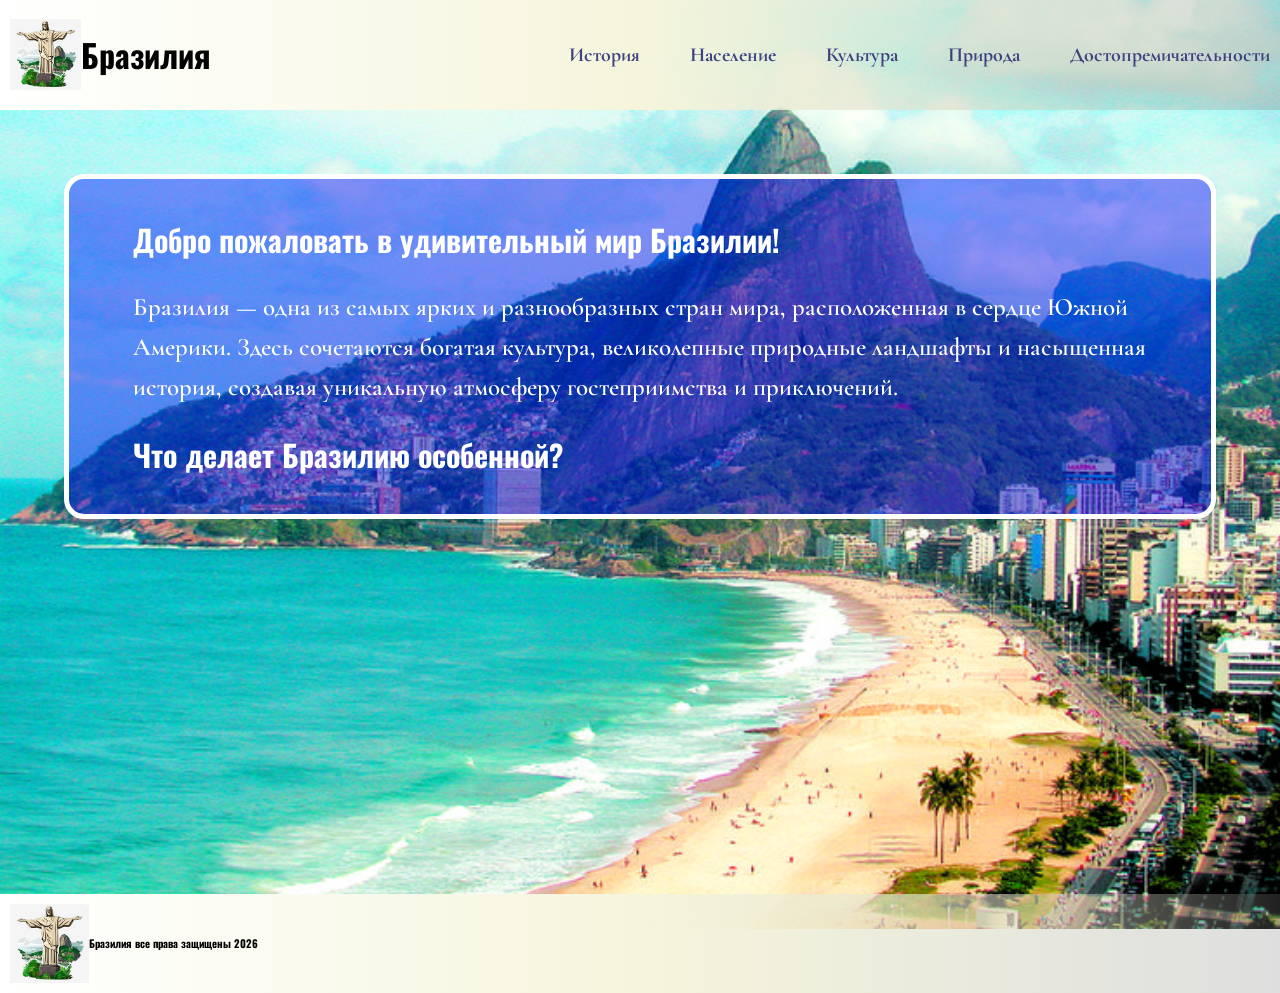
<file: index.html>
<!DOCTYPE html>
<html lang="en">
<head>
    <meta charset="UTF-8">
    <meta name="viewport" content="width=device-width, initial-scale=1.0">
    <title>Бразилия</title>
    <link rel="stylesheet" href="style.css">
</head>
<body>
  <header>
    <div class="logo">
        <img src="logo.jfif" alt="" class="logoimg">
        <h1>Бразилия</h1>
    </div>
    <nav>
      <ul>
        <li><a href="history.html" class="nava">История</a></li>
        <li><a href="" class="nava">Население</a></li>
        <li><a href="" class="nava">Культура</a></li>
        <li><a href="" class="nava">Природа</a></li>
        <li><a href="" class="nava">Достопремичательности</a></li>
      </ul>
    </nav>
  </header>
  <main>
    <div class="info">
      <h2>
Добро пожаловать в удивительный мир Бразилии!
      </h2>
      <p>
Бразилия — одна из самых ярких и разнообразных стран мира, расположенная в сердце Южной Америки. Здесь сочетаются богатая культура, великолепные природные ландшафты и насыщенная история, создавая уникальную атмосферу гостеприимства и приключений.
      </p>
      <h2>
Что делает Бразилию особенной? 
      </h2>
      
    </div>
  </main>
  <footer>
    <div class="logof">
        <img src="logo.jfif" alt="" class="logofimg">
        <h6>Бразилия все права защищены 2026</h6>
    </div>
  </footer>  
</body>
</html>
</file>
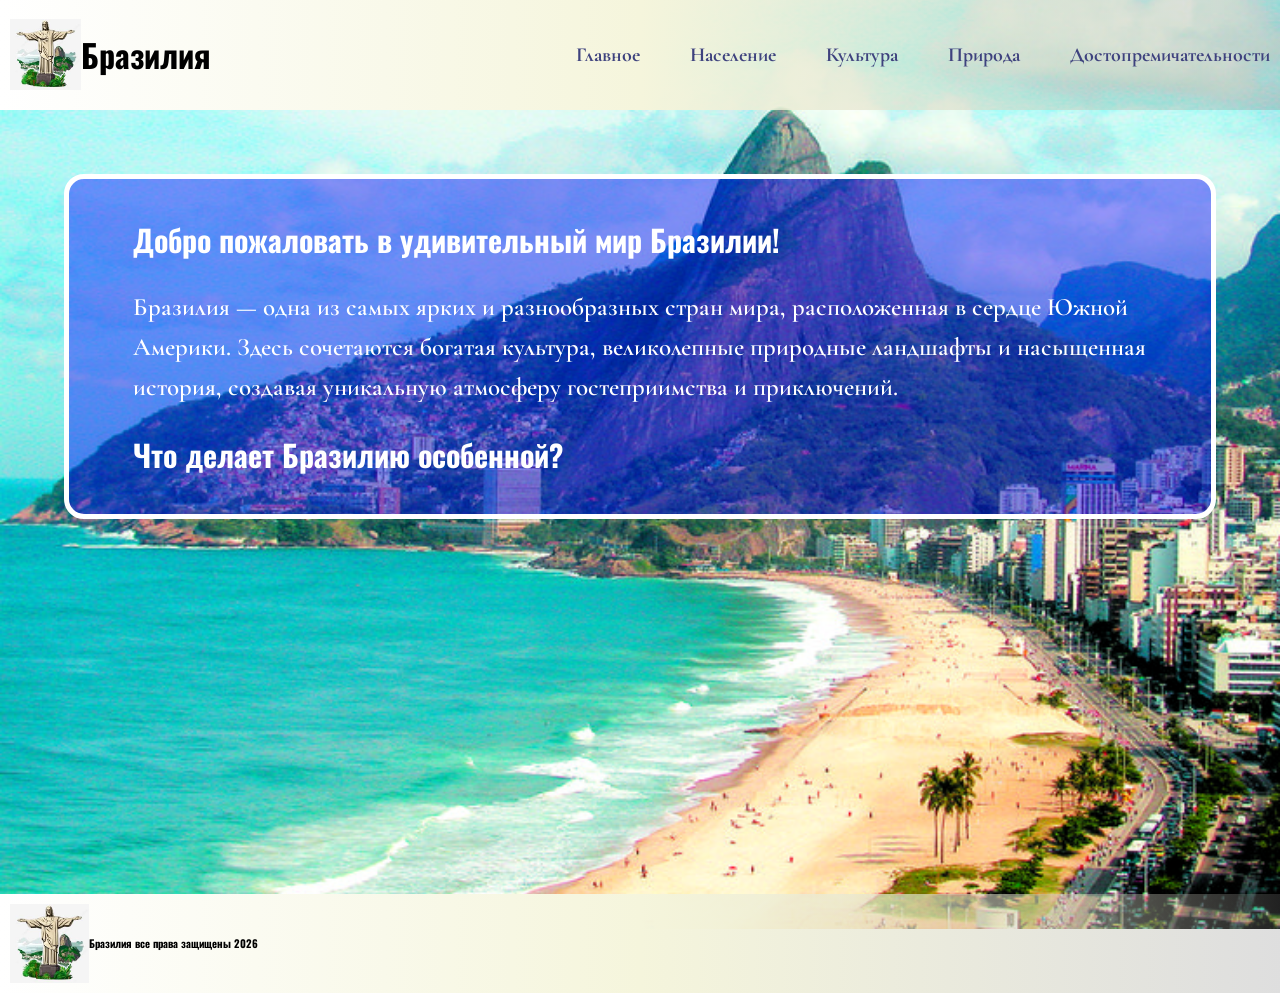
<file: history.html>
<!DOCTYPE html>
<html lang="en">
<head>
    <meta charset="UTF-8">
    <meta name="viewport" content="width=device-width, initial-scale=1.0">
    <title>Бразилия</title>
    <link rel="stylesheet" href="history.css">
</head>
<body>
  <header>
    <div class="logo">
        <img src="logo.jfif" alt="" class="logoimg">
        <h1>Бразилия</h1>
    </div>
    <nav>
      <ul>
        <li><a href="index.html" class="nava">Главное</a></li>
        <li><a href="" class="nava">Население</a></li>
        <li><a href="" class="nava">Культура</a></li>
        <li><a href="" class="nava">Природа</a></li>
        <li><a href="" class="nava">Достопремичательности</a></li>
      </ul>
    </nav>
  </header>
  <main>
    <div class="info">
      <h2>
Добро пожаловать в удивительный мир Бразилии!
      </h2>
      <p>
Бразилия — одна из самых ярких и разнообразных стран мира, расположенная в сердце Южной Америки. Здесь сочетаются богатая культура, великолепные природные ландшафты и насыщенная история, создавая уникальную атмосферу гостеприимства и приключений.
      </p>
      <h2>
Что делает Бразилию особенной? 
      </h2>
      
    </div>
  </main>
  <footer>
    <div class="logof">
        <img src="logo.jfif" alt="" class="logofimg">
        <h6>Бразилия все права защищены 2026</h6>
    </div>
  </footer>  
</body>
</html>
</file>
<file: style.css>
@import url('https://fonts.googleapis.com/css2?family=Caveat:wght@400..700&family=Cormorant+Garamond:ital,wght@0,300..700;1,300..700&family=Monomakh&family=Oswald:wght@200..700&family=Pacifico&family=Playwrite+DK+Uloopet+Guides&family=Roboto:ital,wght@0,100..900;1,100..900&display=swap');

body {
    margin: 0;
    padding: 0;
    font-family: "Cormorant Garamond", serif;
    background-image: url(images/водопады.jfif);
    background-size: cover;
    background-position: center;
    background-repeat: no-repeat;
    background-attachment: fixed;
}

h1,h6{
   font-family: "Oswald", sans-serif; 
}

header {
    background: linear-gradient(to right, white, beige, rgba(128, 128, 128, 0.274));
    padding: 10px;
     display:flex;
     align-items: center;
     justify-content: space-between;
}

.logo {
    display:flex;
    align-items: center;
}

.logoimg {
    width: 20%;
}

ul {
    display:flex;
    align-items: center;
    list-style: none;
    gap: 50px;
}

.nava {
    color:rgb(62, 66, 126);
    text-decoration: none;
    font-size: 20px;
    font-weight: 700;
}

main {
    min-height: 80vh;
}

h2 {
   font-family: "Oswald", sans-serif;
   color: white; 
   font-size: 30px;

    
}

.info p {
    color:rgb(255, 255, 255);
    font-size: 25px;
    font-weight: 600;
    line-height: 40px;
}

footer {
    background: linear-gradient(to right, white, beige, rgba(128, 128, 128, 0.26));
    padding: 10px;
     display:flex;
     align-items: center;
     justify-content: space-between;
}

.logof {
    display:flex;
    align-items: center;
}

.logofimg {
    width: 20%;
}

.info {
    padding: 1% 5%;
    border: rgb(255, 255, 255) 5px solid;
    border-radius: 20px;
    margin: 5%;
    background: rgba(0, 0, 255, 0.425);
}
</file>
<file: history.css>
@import url('https://fonts.googleapis.com/css2?family=Caveat:wght@400..700&family=Cormorant+Garamond:ital,wght@0,300..700;1,300..700&family=Monomakh&family=Oswald:wght@200..700&family=Pacifico&family=Playwrite+DK+Uloopet+Guides&family=Roboto:ital,wght@0,100..900;1,100..900&display=swap');

body {
    margin: 0;
    padding: 0;
    font-family: "Cormorant Garamond", serif;
    background-image: url(images/водопады.jfif);
    background-size: cover;
    background-position: center;
    background-repeat: no-repeat;
    background-attachment: fixed;
}

h1,h6{
   font-family: "Oswald", sans-serif; 
}

header {
    background: linear-gradient(to right, white, beige, rgba(128, 128, 128, 0.274));
    padding: 10px;
     display:flex;
     align-items: center;
     justify-content: space-between;
}

.logo {
    display:flex;
    align-items: center;
}

.logoimg {
    width: 20%;
}

ul {
    display:flex;
    align-items: center;
    list-style: none;
    gap: 50px;
}

.nava {
    color:rgb(62, 66, 126);
    text-decoration: none;
    font-size: 20px;
    font-weight: 700;
}

main {
    min-height: 80vh;
}

h2 {
   font-family: "Oswald", sans-serif;
   color: white; 
   font-size: 30px;

    
}

.info p {
    color:rgb(255, 255, 255);
    font-size: 25px;
    font-weight: 600;
    line-height: 40px;
}

footer {
    background: linear-gradient(to right, white, beige, rgba(128, 128, 128, 0.26));
    padding: 10px;
     display:flex;
     align-items: center;
     justify-content: space-between;
}

.logof {
    display:flex;
    align-items: center;
}

.logofimg {
    width: 20%;
}

.info {
    padding: 1% 5%;
    border: rgb(255, 255, 255) 5px solid;
    border-radius: 20px;
    margin: 5%;
    background: rgba(0, 0, 255, 0.425);
}
</file>
